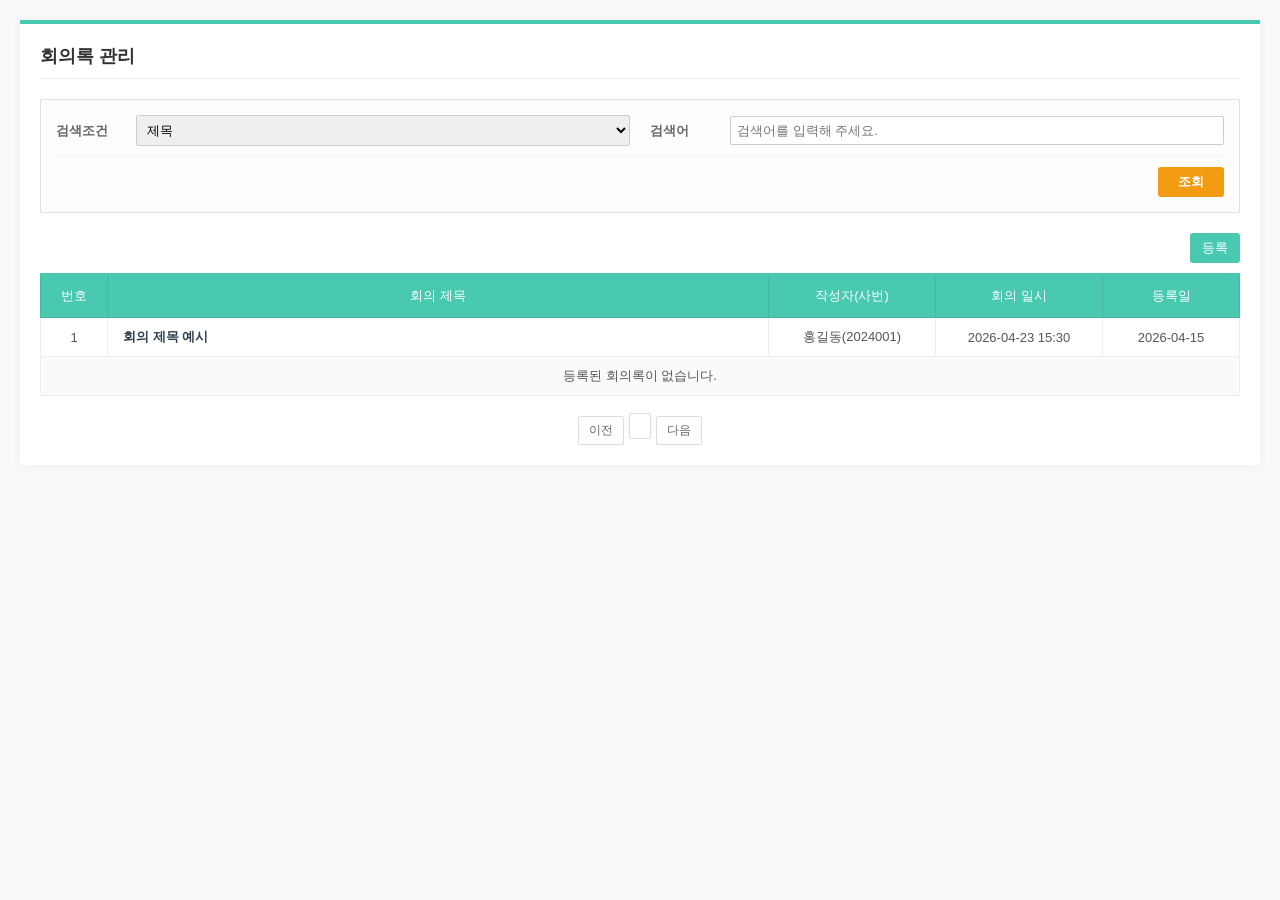
<file: src/main/resources/templates/index.html>
<!DOCTYPE html>
<html xmlns:th="http://www.thymeleaf.org">

<head>
    <meta charset="UTF-8">
    <title>회의록 관리 시스템</title>
    <script src="https://code.jquery.com/jquery-3.6.0.min.js"></script>
    <style>
        /* 기본 레이아웃 및 폰트 */
        body {
            background-color: #f9f9f9;
            font-family: 'Malgun Gothic', sans-serif;
            color: #333;
            margin: 0;
            padding: 0;
        }

        .container {
            width: 95%;
            max-width: 1200px;
            margin: 20px auto;
            background: #fff;
            padding: 20px;
            box-shadow: 0 0 10px rgba(0, 0, 0, 0.05);
            border-top: 4px solid #48c9b0;
        }

        /* 타이틀 영역 */
        .page-title {
            font-size: 18px;
            font-weight: bold;
            color: #555;
            margin-bottom: 20px;
            padding-bottom: 10px;
            border-bottom: 1px solid #eee;
        }

        /* 상단 검색 필터 영역 (두 번째 이미지 스타일) */
        .search-container {
            background: #fdfdfd;
            border: 1px solid #e0e0e0;
            padding: 15px;
            margin-bottom: 20px;
            border-radius: 2px;
        }

        .search-row {
            display: flex;
            align-items: center;
            gap: 20px;
            margin-bottom: 10px;
        }

        .search-item {
            display: flex;
            align-items: center;
            flex: 1;
        }

        .search-item label {
            width: 80px;
            font-size: 13px;
            color: #666;
            font-weight: bold;
        }

        .search-item input,
        .search-item select {
            flex: 1;
            padding: 6px;
            border: 1px solid #ccc;
            border-radius: 2px;
            font-size: 13px;
        }

        .search-actions {
            text-align: right;
            border-top: 1px dashed #eee;
            padding-top: 10px;
        }

        .btn-search {
            background-color: #f39c12;
            color: white;
            border: none;
            padding: 6px 20px;
            cursor: pointer;
            border-radius: 3px;
            font-weight: bold;
        }

        /* 테이블 컨트롤 (등록 버튼 등) */
        .table-control {
            display: flex;
            justify-content: flex-end;
            gap: 5px;
            margin-bottom: 10px;
        }

        .btn-add {
            background-color: #48c9b0;
            color: white;
            border: none;
            padding: 6px 12px;
            border-radius: 3px;
            font-size: 13px;
            text-decoration: none;
        }

        .btn-excel {
            background-color: #fff;
            color: #666;
            border: 1px solid #ccc;
            padding: 5px 10px;
            border-radius: 3px;
            font-size: 12px;
        }

        /* 테이블 디자인 (그린 포인트) */
        .meeting-table {
            width: 100%;
            border-collapse: collapse;
            font-size: 13px;
            border-top: 2px solid #48c9b0;
        }

        .meeting-table th {
            background-color: #48c9b0;
            color: white;
            padding: 12px 8px;
            font-weight: normal;
            border: 1px solid #42b9a0;
        }

        .meeting-table td {
            padding: 10px 8px;
            border: 1px solid #eee;
            text-align: center;
            color: #555;
        }

        .meeting-table tr:nth-child(even) {
            background-color: #fafafa;
        }

        .meeting-table tr:hover {
            background-color: #f1f8f7;
        }

        .meeting-table td.title-cell {
            text-align: left;
            padding-left: 15px;
        }

        .meeting-table td.title-cell a {
            text-decoration: none;
            color: #2c3e50;
            font-weight: 600;
        }

        /* 페이지네이션 */
        .pagination {
            margin-top: 20px;
            text-align: center;
            display: flex;
            justify-content: center;
            gap: 5px;
        }

        .pagination a {
            padding: 5px 10px;
            border: 1px solid #ddd;
            color: #666;
            text-decoration: none;
            font-size: 12px;
            border-radius: 2px;
        }

        .pagination a.active {
            background-color: #48c9b0;
            color: white;
            border-color: #48c9b0;
            font-weight: bold;
        }

        .no-data {
            padding: 50px;
            color: #999;
        }
    </style>
</head>

<body>

    <div class="container">
        <div class="page-title" style="cursor: pointer;">
            <a th:href="@{/meeting/}" style="text-decoration: none; color: #333; font-weight: bold;">
                회의록 관리
            </a>
        </div>

        <div class="search-container">
            <form action="/meeting/" method="get">
                <div class="search-row">
                    <div class="search-item">
                        <label>검색조건</label>
                        <select name="type">
                            <option value="T" th:selected="${pageMaker.cri.type == 'T'}">제목</option>
                            <option value="C" th:selected="${pageMaker.cri.type == 'C'}">내용</option>
                            <option value="TC" th:selected="${pageMaker.cri.type == 'TC'}">제목+내용</option>
                        </select>
                    </div>
                    <div class="search-item">
                        <label>검색어</label>
                        <input type="text" name="keyword" th:value="${pageMaker.cri.keyword}"
                            placeholder="검색어를 입력해 주세요.">
                    </div>
                </div>
                <div class="search-actions">
                    <button type="submit" class="btn-search">조회</button>
                </div>
            </form>
        </div>

        <div class="table-control">
            <a th:href="@{/meeting/register}" class="btn-add">등록</a>
        </div>

        <table class="meeting-table">
            <thead>
                <tr>
                    <th style="width: 50px;">번호</th>
                    <th>회의 제목</th>
                    <th style="width: 150px;">작성자(사번)</th>
                    <th style="width: 150px;">회의 일시</th>
                    <th style="width: 120px;">등록일</th>
                </tr>
            </thead>
            <tbody>
                <tr th:each="meeting, iterStat : ${meetings}">
                    <td th:text="${(pageMaker.cri.page - 1) * pageMaker.cri.amount + iterStat.count}">1</td>
                    <td class="title-cell">
                        <a th:href="@{/meeting/detail-json/{id}(id=${meeting.meetingId})}" th:text="${meeting.title}">회의
                            제목 예시</a>
                    </td>
                    <td th:text="${meeting.empinm + '(' + meeting.empino + ')'}">홍길동(2024001)</td>
                    <td th:text="${#temporals.format(meeting.meetingDate, 'yyyy-MM-dd HH:mm')}">2026-04-23 15:30</td>
                    <td th:text="${#temporals.format(meeting.createdAt, 'yyyy-MM-dd')}">2026-04-15</td>
                </tr>
                <tr th:if="${#lists.isEmpty(meetings)}">
                    <td colspan="5" class="no-data">등록된 회의록이 없습니다.</td>
                </tr>
            </tbody>
        </table>

        <div class="pagination">
            <a th:if="${pageMaker.prev}"
                th:href="@{/meeting/(page=${pageMaker.startPage - 1}, type=${pageMaker.cri.type}, keyword=${pageMaker.cri.keyword})}">이전</a>

            <th:block th:each="num : ${#numbers.sequence(pageMaker.startPage, pageMaker.endPage)}">
                <a th:href="@{/meeting/(page=${num}, type=${pageMaker.cri.type}, keyword=${pageMaker.cri.keyword})}"
                    th:text="${num}" th:class="${pageMaker.cri.page == num} ? 'active' : ''"></a>
            </th:block>

            <a th:if="${pageMaker.next}"
                th:href="@{/meeting/(page=${pageMaker.endPage + 1}, type=${pageMaker.cri.type}, keyword=${pageMaker.cri.keyword})}">다음</a>
        </div>
    </div>

</body>

</html>
</file>
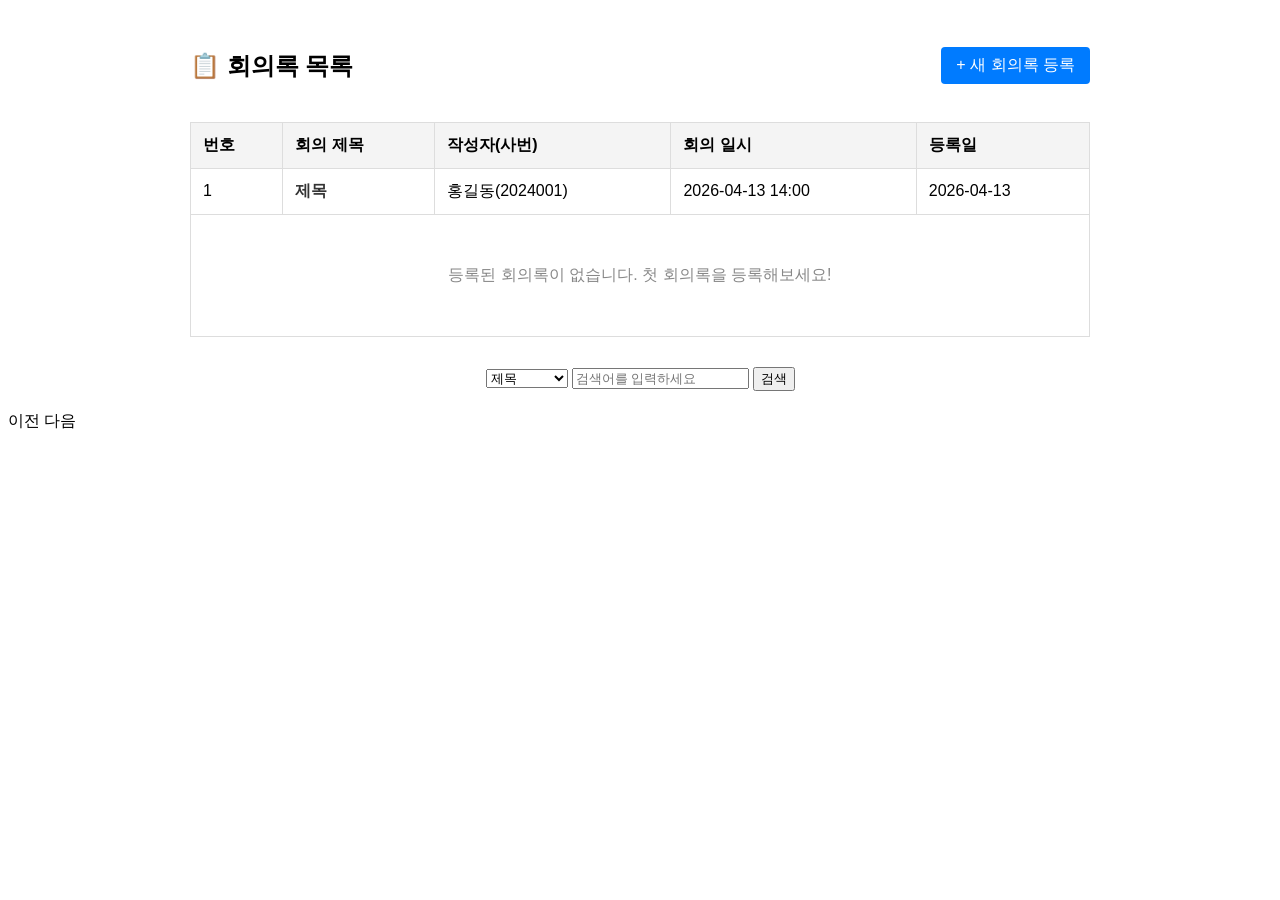
<file: src/main/resources/templates/index1.html>
<!DOCTYPE html>
<html xmlns:th="http://www.thymeleaf.org">
<head>
    <meta charset="UTF-8">
    <title>회의록 관리 시스템</title>
    <script src="https://code.jquery.com/jquery-3.6.0.min.js"></script>
    <style>
        .container { width: 900px; margin: 30px auto; font-family: sans-serif; }
        .header { display: flex; justify-content: space-between; align-items: center; margin-bottom: 20px; }
        table { width: 100%; border-collapse: collapse; }
        th, td { border: 1px solid #ddd; padding: 12px; text-align: left; }
        th { background-color: #f4f4f4; }
        .btn { padding: 8px 15px; text-decoration: none; border-radius: 4px; display: inline-block; }
        .btn-add { background-color: #007bff; color: white; }
        .btn-view { background-color: #6c757d; color: white; font-size: 12px; }
        .no-data { text-align: center; padding: 50px; color: #888; }
    </style>
</head>
<body>

<div class="container">
    <div class="header">
        <h2 style="cursor: pointer;">
            <a th:href="@{/meeting/}" style="text-decoration: none; color: inherit;">
                📋 회의록 목록
            </a>
        </h2>
        <a th:href="@{/meeting/register}" class="btn btn-add">+ 새 회의록 등록</a>
    </div>

    <table>
        <thead>
        <tr>
            <th>번호</th>
            <th>회의 제목</th>
            <th>작성자(사번)</th>
            <th>회의 일시</th>
            <th>등록일</th>
        </tr>
        </thead>
        <tbody>
        <tr th:each="meeting, iterStat : ${meetings}">
            <td th:text="${(pageMaker.cri.page - 1) * pageMaker.cri.amount + iterStat.count}">1</td>
            <td>
                <a th:href="@{/meeting/detail-json/{id}(id=${meeting.meetingId})}"
                   th:text="${meeting.title}" style="font-weight: bold; color: #333;">제목</a>
<!--                <a th:href="@{/meeting/detail/{id}(id=${meeting.meetingId})}"-->
<!--                   th:text="${meeting.title}" style="font-weight: bold; color: #333;">제목</a>-->
            </td>
            <td th:text="${meeting.empinm + '(' + meeting.empino + ')'}">홍길동(2024001)</td>
            <td th:text="${#temporals.format(meeting.meetingDate, 'yyyy-MM-dd HH:mm')}">2026-04-13 14:00</td>
            <td th:text="${#temporals.format(meeting.createdAt, 'yyyy-MM-dd')}">2026-04-13</td>
        </tr>
        <tr th:if="${#lists.isEmpty(meetings)}">
            <td colspan="6" class="no-data">등록된 회의록이 없습니다. 첫 회의록을 등록해보세요!</td>
        </tr>
        </tbody>
    </table>
</div>
<div class="search-wrap" style="text-align: center; margin-bottom: 20px;">
    <form action="/meeting/" method="get">
        <select name="type">
            <option value="T" th:selected="${pageMaker.cri.type == 'T'}">제목</option>
            <option value="C" th:selected="${pageMaker.cri.type == 'C'}">내용</option>
            <option value="TC" th:selected="${pageMaker.cri.type == 'TC'}">제목+내용</option>
        </select>
        <input type="text" name="keyword" th:value="${pageMaker.cri.keyword}" placeholder="검색어를 입력하세요">
        <button type="submit" class="btn-search">검색</button>
    </form>
</div>
<div class="pagination">
    <a th:if="${pageMaker.prev}"
       th:href="@{/meeting/(page=${pageMaker.startPage - 1},
       type=${pageMaker.cri.type}, keyword=${pageMaker.cri.keyword})}">이전</a>

    <th:block th:each="num : ${#numbers.sequence(pageMaker.startPage, pageMaker.endPage)}">
        <a th:href="@{/meeting/(page=${num}, type=${pageMaker.cri.type}, keyword=${pageMaker.cri.keyword})}"
           th:text="${num}"
           th:style="${pageMaker.cri.page == num} ? 'font-weight: bold; color: red;' : ''"
           th:class="${pageMaker.cri.page == num} ? 'active' : ''"></a>
    </th:block>

    <a th:if="${pageMaker.next}"
       th:href="@{/meeting/(page=${pageMaker.endPage + 1},
       type=${pageMaker.cri.type}, keyword=${pageMaker.cri.keyword})}">다음</a>
</div>

</body>

</html>
</file>
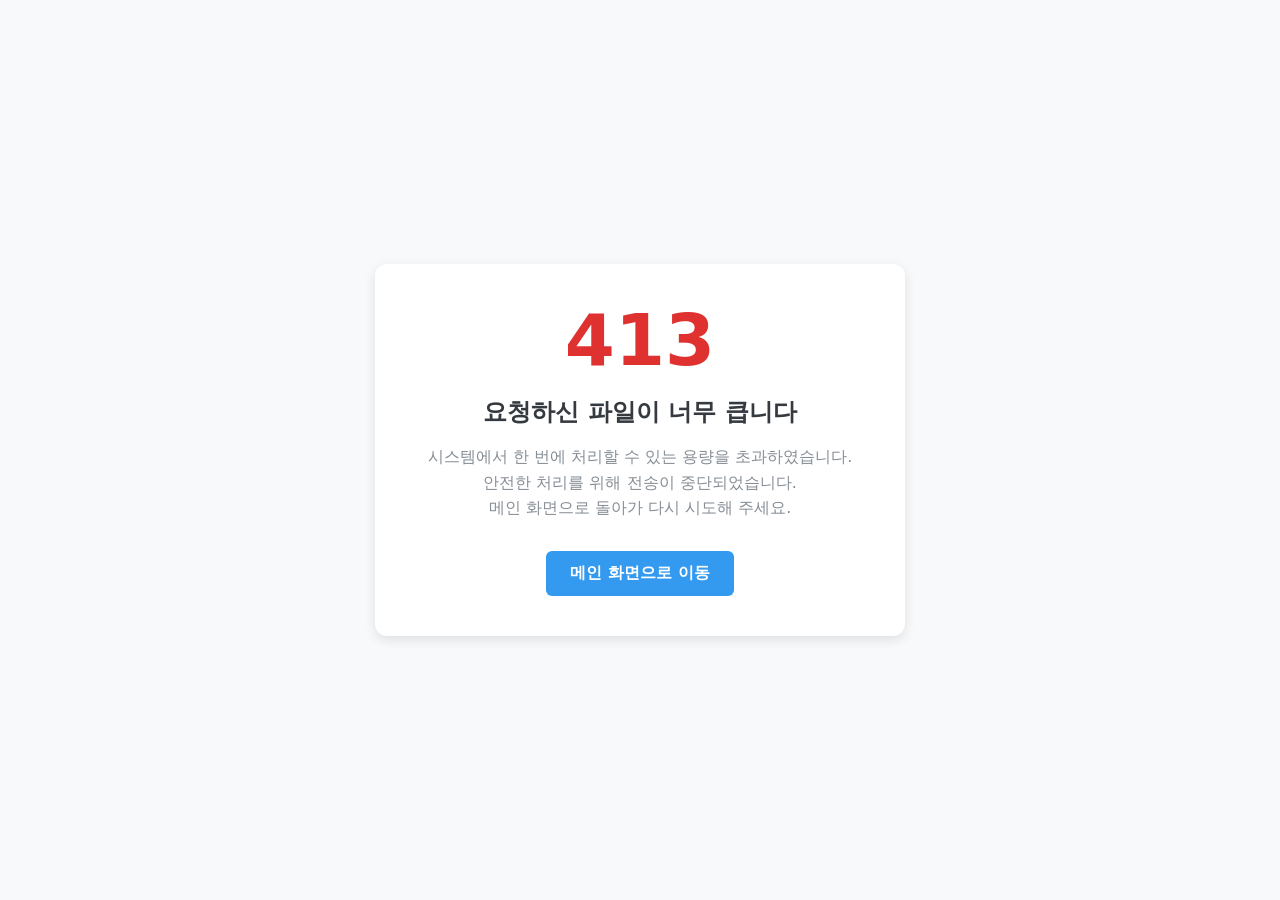
<file: src/main/resources/templates/error/413.html>
<!DOCTYPE html>
<html lang="ko">
<head>
    <meta charset="UTF-8">
    <meta name="viewport" content="width=device-width, initial-scale=1.0">
    <title>업로드 용량 초과 - 회의록 관리 시스템</title>
    <style>
        body {
            font-family: 'Pretendard', -apple-system, BlinkMacSystemFont, system-ui, Roboto, sans-serif;
            background-color: #f8f9fa;
            display: flex;
            align-items: center;
            justify-content: center;
            height: 100vh;
            margin: 0;
            color: #343a40;
        }
        .error-container {
            text-align: center;
            background: white;
            padding: 40px;
            border-radius: 12px;
            box-shadow: 0 4px 12px rgba(0,0,0,0.1);
            max-width: 450px;
            width: 90%;
        }
        .error-code {
            font-size: 72px;
            font-weight: 800;
            color: #e03131;
            margin: 0;
            line-height: 1;
        }
        .error-title {
            font-size: 24px;
            font-weight: 700;
            margin: 20px 0 10px;
        }
        .error-msg {
            font-size: 16px;
            line-height: 1.6;
            color: #868e96;
            margin-bottom: 30px;
        }
        .btn-home {
            display: inline-block;
            background-color: #339af0;
            color: white;
            padding: 12px 24px;
            border-radius: 6px;
            text-decoration: none;
            font-weight: 600;
            transition: background-color 0.2s;
        }
        .btn-home:hover {
            background-color: #1c7ed6;
        }
    </style>
</head>
<body>
<div class="error-container">
    <p class="error-code">413</p>
    <h1 class="error-title">요청하신 파일이 너무 큽니다</h1>
    <p class="error-msg">
        시스템에서 한 번에 처리할 수 있는 용량을 초과하였습니다.<br>
        안전한 처리를 위해 전송이 중단되었습니다.<br>
        메인 화면으로 돌아가 다시 시도해 주세요.
    </p>
    <a href="/" class="btn-home">메인 화면으로 이동</a>
</div>
</body>
</html>
</file>
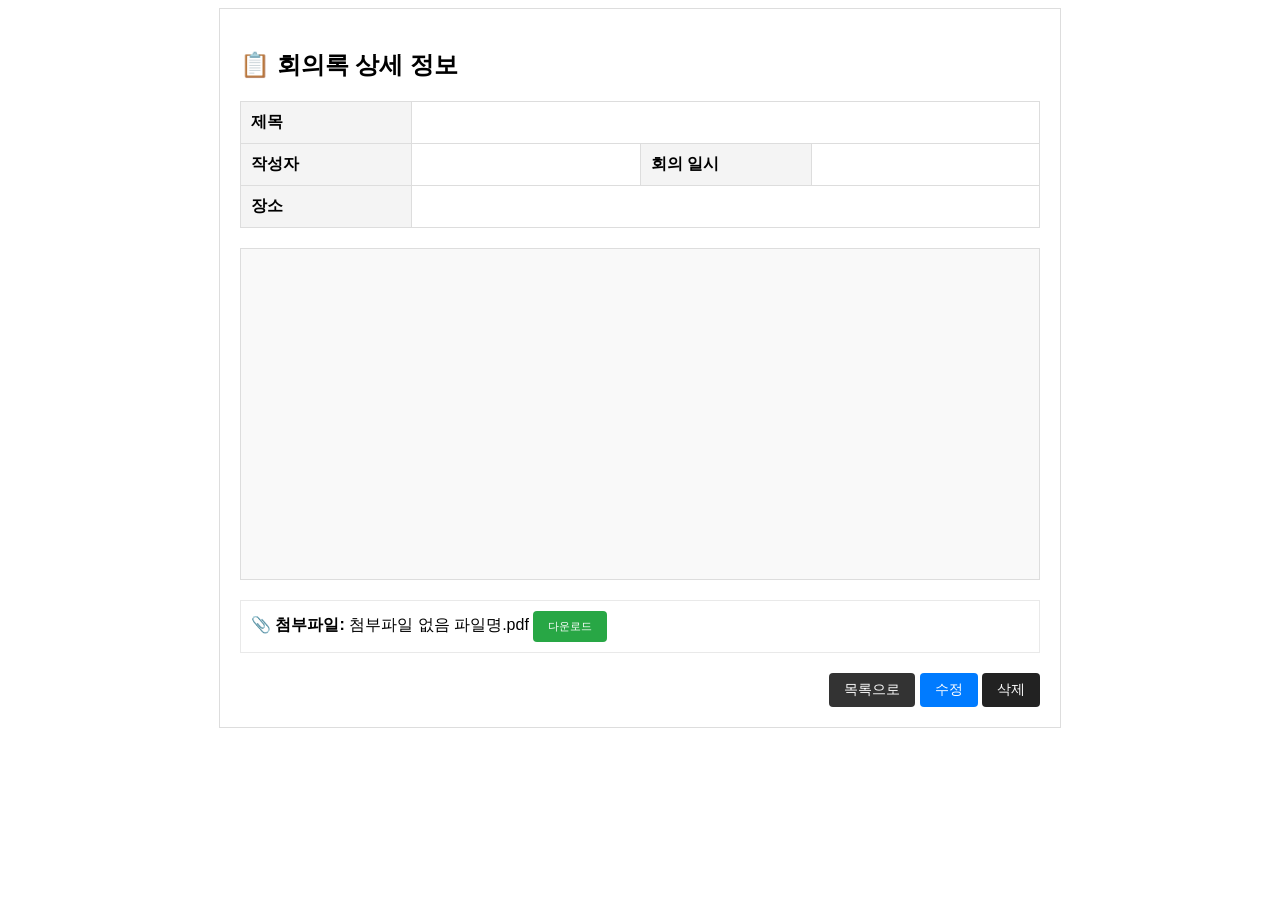
<file: src/main/resources/templates/meeting/detail.html>
<!DOCTYPE html>
<html xmlns:th="http://www.thymeleaf.org">
<head>
  <meta charset="UTF-8">
  <title>회의록 상세 및 수정</title>
  <style>
    .container { width: 800px; margin: 0 auto; padding: 20px; border: 1px solid #ddd; font-family: sans-serif; }
    .info-table { width: 100%; border-collapse: collapse; margin-bottom: 20px; }
    .info-table th { background: #f4f4f4; width: 150px; padding: 10px; border: 1px solid #ddd; text-align: left; }
    .info-table td { padding: 10px; border: 1px solid #ddd; }
    .content-box { min-height: 300px; padding: 15px; background: #f9f9f9; border: 1px solid #ddd; line-height: 1.6; margin-bottom: 20px; }
    .file-box { padding: 10px; border: 1px solid #e9e9e9; background: #fff; margin-bottom: 20px; }
    .btn-group { text-align: right; }
    .btn { padding: 8px 15px; text-decoration: none; border-radius: 4px; color: white; background: #333; font-size: 14px; cursor: pointer; border: none; display: inline-block; }
    .edit-mode { display: none; } /* 초기에는 수정 모드 숨김 */
    input[type="text"], textarea, input[type="datetime-local"] { width: 100%; padding: 5px; box-sizing: border-box; }
  </style>
</head>
<body>

<div class="container">
  <h2>📋 회의록 상세 정보</h2>

  <form id="updateForm" th:action="@{/meeting/update}" method="post" enctype="multipart/form-data" onsubmit="return confirmUpdate();">
    <input type="hidden" name="meetingId" th:value="${meeting.meetingId}">

    <table class="info-table">
      <tr>
        <th>제목</th>
        <td colspan="3">
          <span class="view-mode" th:text="${meeting.title}" style="font-weight: bold;"></span>
          <input type="text" name="title" class="edit-mode" th:value="${meeting.title}">
        </td>
      </tr>
      <tr>
        <th>작성자</th>
        <td>
          <span class="view-mode" th:text="|${meeting.empinm} (${meeting.empino})|"></span>

          <div class="edit-mode" style="display:none;">
            <input type="text" name="empinm" th:value="${meeting.empinm}" style="width: 45%;" placeholder="이름">
            <input type="text" name="empino" th:value="${meeting.empino}" style="width: 45%;" placeholder="사번">
          </div>
        </td>
        <th>회의 일시</th>
        <td>
          <span class="view-mode" th:text="${#temporals.format(meeting.meetingDate, 'yyyy-MM-dd HH:mm')}"></span>
          <input type="datetime-local" name="meetingDate" class="edit-mode" th:value="${meeting.meetingDate}">
        </td>
      </tr>
      <tr>
        <th>장소</th>
        <td colspan="3">
          <span class="view-mode" th:text="${meeting.location}"></span>
          <input type="text" name="location" class="edit-mode" th:value="${meeting.location}">
        </td>
      </tr>
    </table>

    <div class="content-box">
      <div class="view-mode" th:utext="${#strings.replace(meeting.content, '\n', '&lt;br /&gt;')}"></div>
      <textarea name="content" class="edit-mode" th:text="${meeting.content}" style="min-height: 300px;"></textarea>
    </div>

    <div class="file-box">
      <strong>📎 첨부파일:</strong>
      <span class="view-mode">
    <span th:if="${meeting.attachment == null}">첨부파일 없음</span>
    <span th:if="${meeting.attachment != null}">
      <span th:text="${meeting.attachment.originalName}">파일명.pdf</span>

      <a th:href="@{/file/download/{id}(id=${meeting.attachment.attachmentId})}"
         class="btn"
         style="background: #28a745; font-size: 11px;"
         onclick="return confirm('파일을 다운로드 하시겠습니까?');">다운로드</a>
    </span>
</span>
      <div class="edit-mode">
        <div th:if="${meeting.attachment != null}" id="oldFileArea">
          <span th:text="|기존 파일: ${meeting.attachment.originalName}|"></span>

          <input type="checkbox" name="deleteFile" id="deleteFileCheck" value="Y" style="display:none;">

          <button type="button" class="btn"
                  style="background: #dc3545; font-size: 11px; margin-left: 10px;"
                  onclick="confirmDeleteFile()">삭제</button>
        </div>

        <div id="newFileArea" style="margin-top: 5px;">
<!--          <input type="file" name="newFile">-->
<!--          <p style="font-size: 11px; color: #666;">* 파일을 교체하려면 새 파일을 선택하세요.</p>-->
          <input type="file" name="newFile" accept="application/pdf">
          <p style="font-size: 11px; color: #666;">* PDF 파일만 업로드 가능합니다.</p>
        </div>
      </div>
    </div>

    <div class="btn-group">
      <a th:href="@{/meeting/}" class="btn view-mode">목록으로</a>
      <button type="button" class="btn view-mode" onclick="toggleEdit(true)" style="background: #007bff;">수정</button>
      <button type="button" class="btn view-mode" onclick="confirmDelete()" style="background: #222222;">삭제</button>
      <button type="submit" class="btn edit-mode" style="background: #28a745;">저장</button>
      <button type="button" class="btn edit-mode" onclick="toggleEdit(fal se)" style="background: #6c757d;">취소</button>
    </div>
  </form>
</div>

<script>
  function toggleEdit(isEdit) {
    const viewElements = document.querySelectorAll('.view-mode');
    const editElements = document.querySelectorAll('.edit-mode');
    viewElements.forEach(el => el.style.display = isEdit ? 'none' : 'inline-block');
    editElements.forEach(el => el.style.display = isEdit ? 'inline-block' : 'none');
    if(isEdit) {
        document.querySelector('textarea.edit-mode').style.display = 'block';
        if(document.querySelector('div.edit-mode')) document.querySelector('div.edit-mode').style.display = 'block';
    }
  }

  function confirmDeleteFile() {
    // 1. 사용자에게 단순하게 묻기
    if (confirm("이 파일을 삭제하시겠습니까?")) {

        // 2. 서버로 보낼 체크박스 체크 (보이지 않지만 체크됨)
        const checkBtn = document.getElementById('deleteFileCheck');
        if(checkBtn) checkBtn.checked = true;

        // 3. 화면에서 기존 파일 정보 덩어리를 통째로 숨기기
        const displayArea = document.getElementById('oldFileArea');
        if(displayArea) displayArea.style.display = 'none';

        // 4. (선택) 삭제했다는 피드백만 살짝
        console.log("파일 삭제 선택됨. 저장 시 최종 반영.");
    }
}

  function confirmUpdate() {
    // 사용자에게 마지막으로 확인
    return confirm("수정된 내용을 저장하시겠습니까?");
}

  function confirmDelete() {
    if (confirm("정말로 이 회의록을 삭제하시겠습니까?")) {
      // 삭제 처리를 위한 URL로 이동 (ID 전달)
      const meetingId = [[${meeting.meetingId}]];
      location.href = "/meeting/delete/" + meetingId;
    }
  }
</script>
</body>
</html>
</file>
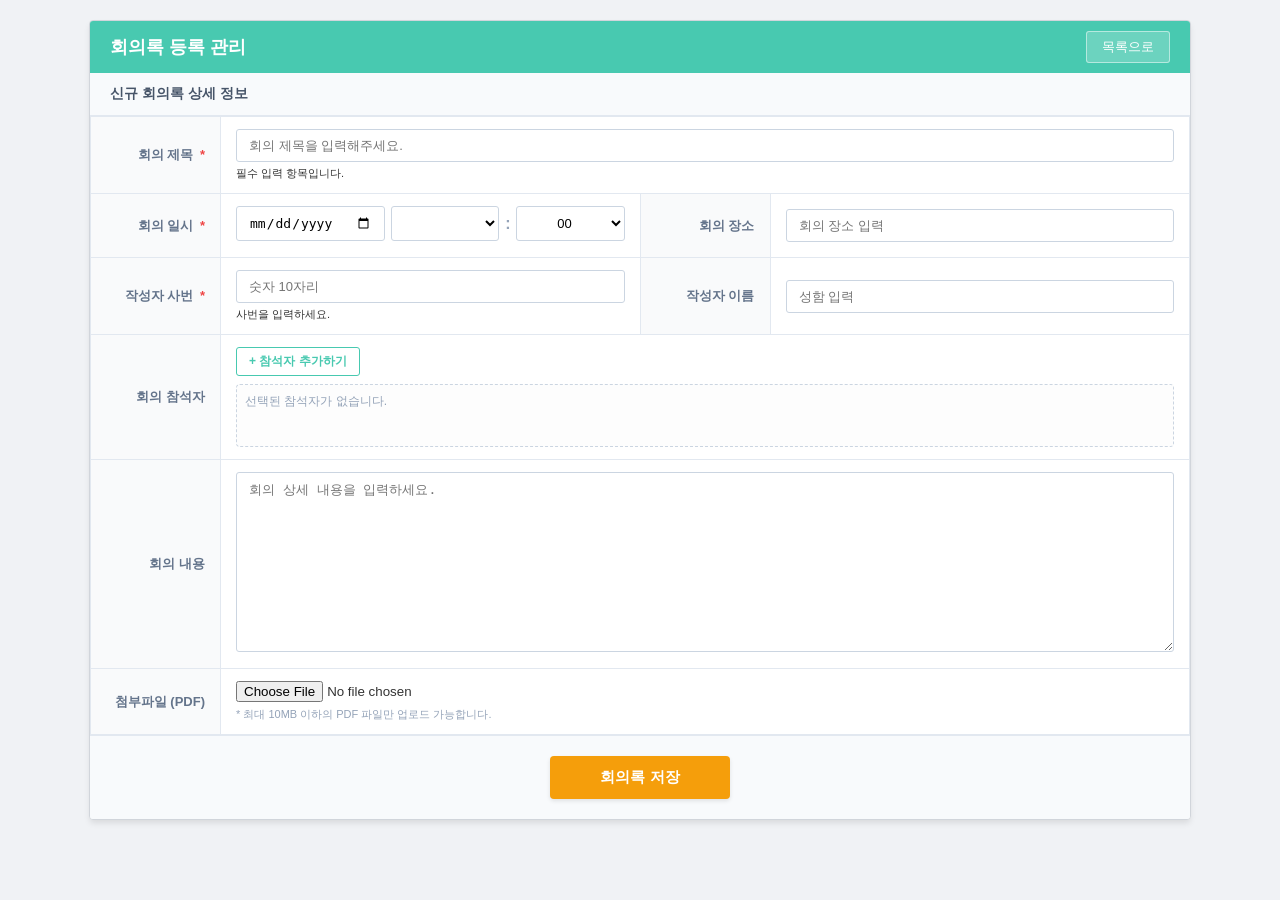
<file: src/main/resources/templates/meeting/register.html>
<!DOCTYPE html>
<html xmlns:th="http://www.thymeleaf.org">

<head>
    <meta charset="UTF-8">
    <title>회의록 등록</title>
    <script src="https://code.jquery.com/jquery-3.6.0.min.js"></script>
    <style>
        /* [1] 기본 레이아웃 및 폰트 */
        body {
            background-color: #f0f2f5;
            font-family: 'Pretendard', 'Malgun Gothic', sans-serif;
            color: #333;
            margin: 0;
            padding: 20px;
        }

        .container {
            width: 100%;
            max-width: 1100px;
            margin: 0 auto;
            background: #fff;
            border: 1px solid #d1d5db;
            box-shadow: 0 4px 6px -1px rgba(0, 0, 0, 0.1);
            border-radius: 4px;
            overflow: hidden;
        }

        /* [2] 상단 헤더 - 이미지의 민트색 상단바 느낌 반영 */
        .page-header {
            display: flex;
            justify-content: space-between;
            align-items: center;
            padding: 10px 20px;
            background: #48c9b0;
            color: white;
        }

        .page-title {
            font-size: 18px;
            font-weight: 600;
        }

        .section-header {
            background-color: #f8fafc;
            border-bottom: 1px solid #e2e8f0;
            color: #475569;
            padding: 12px 20px;
            font-size: 14px;
            font-weight: bold;
        }

        /* [3] 테이블 디자인 - ERP 스타일로 개편 */
        .register-table {
            width: 100%;
            border-collapse: collapse;
            table-layout: fixed;
        }

        .register-table th,
        .register-table td {
            border: 1px solid #e2e8f0;
            padding: 12px 15px;
            vertical-align: middle;
        }

        .register-table th {
            background-color: #f9fafb;
            color: #64748b;
            text-align: right;
            font-size: 13px;
            /* width: 140px; */
            font-weight: 600;
        }

        /* [4] 입력 요소 스타일 고도화 */
        input[type="text"],
        input[type="date"],
        select,
        textarea {
            width: 100%;
            padding: 8px 12px;
            border: 1px solid #cbd5e1;
            border-radius: 3px;
            box-sizing: border-box;
            font-size: 13px;
            transition: all 0.2s;
            background-color: #fff;
        }

        input:focus,
        select:focus,
        textarea:focus {
            border-color: #48c9b0;
            box-shadow: 0 0 0 2px rgba(72, 201, 176, 0.1);
            outline: none;
        }

        /* 에러/성공 상태 */
        .error-border {
            border-color: #ef4444 !important;
        }

        .success-border {
            border-color: #10b981 !important;
        }

        .validation-msg {
            font-size: 11px;
            margin-top: 4px;
            display: block;
            font-weight: 500;
        }

        .msg-error {
            color: #ef4444;
        }

        .msg-success {
            color: #10b981;
        }

        .required-star {
            color: #ef4444;
            margin-left: 3px;
        }

        /* [5] 일시 선택 레이아웃 */
        .datetime-wrapper {
            display: flex;
            align-items: center;
            gap: 6px;
        }

        .datetime-wrapper input[type="date"] {
            flex: 1.5;
        }

        .datetime-wrapper select {
            flex: 1;
            text-align: center;
        }

        .datetime-wrapper span {
            font-weight: bold;
            color: #94a3b8;
        }

        /* [6] 참석자 태그 디자인 */
        .attendee-list {
            min-height: 45px;
            border: 1px dashed #cbd5e1;
            background: #fdfdfd;
            padding: 8px;
            margin-top: 8px;
            border-radius: 4px;
            display: flex;
            flex-wrap: wrap;
            gap: 6px;
        }

        /* .attendee-tag {
            background: #f0fdfa;
            padding: 4px 10px;
            border-radius: 4px;
            border: 1px solid #99f6e4;
            font-size: 12px;
            color: #0d9488;
            display: flex;
            align-items: center;
        }

        .remove-btn {
            color: #f43f5e;
            margin-left: 6px;
            cursor: pointer;
            font-weight: bold;
        } */

        .attendee-tag {
            /* 배경 및 테두리: 상세 페이지 이미지와 동일한 톤 */
            background: #f0f9f8;
            border: 1px solid #48c9b0;

            /* 모양: 타원형(Capsule) 디자인 핵심 */
            padding: 0 15px;
            /* 양옆 여백을 넉넉히 */
            height: 30px;
            /* 높이 고정 */
            border-radius: 20px;
            /* 완전히 둥근 모양 */

            /* 텍스트 정렬 */
            display: inline-flex;
            align-items: center;
            justify-content: center;

            /* 글자 스타일 */
            font-size: 13px;
            color: #333;
            /* 이미지처럼 진한 회색/검정 텍스트 */
            font-weight: 500;
            gap: 10px;
            /* 이름과 X 버튼 사이 간격 */
            margin: 4px;
        }

        .remove-btn {
            /* X 버튼 디자인 */
            color: #e74c3c;
            /* 삭제 버튼은 강조되는 레드 계열 */
            cursor: pointer;
            font-size: 14px;
            font-weight: bold;
            display: flex;
            align-items: center;
            line-height: 1;
        }

        .btn-secondary {
            background: #fff;
            color: #48c9b0;
            border: 1px solid #48c9b0;
            padding: 5px 12px;
            border-radius: 3px;
            font-size: 12px;
            font-weight: 600;
            cursor: pointer;
            transition: 0.2s;
        }

        .btn-secondary:hover {
            background: #f0fdfa;
        }

        /* [7] 버튼 그룹 */
        .btn-group {
            background-color: #f8fafc;
            padding: 20px;
            text-align: center;
            border-top: 1px solid #e2e8f0;
        }

        .btn-submit {
            background: #f59e0b;
            color: white;
            border: none;
            padding: 12px 50px;
            border-radius: 4px;
            font-size: 15px;
            font-weight: bold;
            cursor: pointer;
            box-shadow: 0 2px 4px rgba(0, 0, 0, 0.1);
        }

        .btn-submit:hover {
            background: #d97706;
        }

        .btn-list {
            background: rgba(255, 255, 255, 0.2);
            color: white;
            border: 1px solid rgba(255, 255, 255, 0.5);
            padding: 6px 15px;
            border-radius: 3px;
            font-size: 13px;
            text-decoration: none;
            transition: 0.2s;
        }

        .btn-list:hover {
            background: rgba(255, 255, 255, 0.3);
        }

        /* [8] 모달 디자인 */
        .modal-content {
            background-color: #fff;
            margin: 8% auto;
            padding: 0;
            border-radius: 8px;
            width: 450px;
            box-shadow: 0 20px 25px -5px rgba(0, 0, 0, 0.1);
            overflow: hidden;
        }

        .modal-header {
            background: #48c9b0;
            color: white;
            padding: 15px 20px;
            display: flex;
            justify-content: space-between;
            align-items: center;
        }

        /* 작성자 사번, 이름, 회의 장소처럼 짧은 입력이 필요한 칸에 적용 */
        input#location,
        input#empino,
        input#empinm {
            width: 100%;
            /* 부모 td 너비에 꽉 맞춤 */
            max-width: none;
            /* 제한 해제 */
            display: block;
            /* 줄을 꽉 채우도록 설정 */

            /* display: inline-block;
            너비 제한이 적용되도록 설정 */
        }
    </style>
</head>

<body>
    <div class="container">
        <div class="page-header">
            <div class="page-title">회의록 등록 관리</div>
            <a th:href="@{/meeting/}" class="btn-list">목록으로</a>
        </div>

        <form id="registerForm" th:action="@{/meeting/register}" th:object="${meeting}" method="post"
            enctype="multipart/form-data">
            <div class="section-header">신규 회의록 상세 정보</div>

            <table class="register-table">
                <colgroup>
                    <col style="width: 130px;">
                    <col>
                    <col style="width: 130px;">
                    <col>
                </colgroup>
                <tr>
                    <th>회의 제목 <span class="required-star">*</span></th>
                    <td colspan="3">
                        <input type="text" th:field="*{title}" placeholder="회의 제목을 입력해주세요.">
                        <div id="titleMsg" class="validation-msg">필수 입력 항목입니다.</div>
                    </td>
                </tr>
                <tr>
                    <th>회의 일시 <span class="required-star">*</span></th>
                    <td>
                        <div class="datetime-wrapper">
                            <input type="date" id="meetingDay" required>
                            <select id="meetingHour" required></select>
                            <span>:</span>
                            <select id="meetingMin" required>
                                <option value="00">00</option>
                                <option value="30">30</option>
                            </select>
                        </div>
                        <input type="hidden" th:field="*{meetingDate}" id="meetingDate">
                        <div id="dateMsg" class="validation-msg"></div>
                    </td>
                    <th style="width: 80px;">회의 장소</th>
                    <td>
                        <input type="text" th:field="*{location}" placeholder="회의 장소 입력">

                    </td>
                </tr>
                <tr>
                    <th>작성자 사번 <span class="required-star">*</span></th>
                    <td>
                        <input type="text" th:field="*{empino}" placeholder="숫자 10자리">
                        <div id="empinoMsg" class="validation-msg">사번을 입력하세요.</div>
                    </td>
                    <th>작성자 이름</th>
                    <td>
                        <input type="text" th:field="*{empinm}" placeholder="성함 입력">
                    </td>
                </tr>
                <tr>
                    <th>회의 참석자</th>
                    <td colspan="3">
                        <button type="button" id="btnOpenModal" class="btn-secondary">+ 참석자 추가하기</button>
                        <div id="attendeeList" class="attendee-list">
                            <span class="empty-msg" style="color:#94a3b8; font-size:12px;">선택된 참석자가 없습니다.</span>
                        </div>
                    </td>
                </tr>
                <tr>
                    <th>회의 내용</th>
                    <td colspan="3">
                        <textarea th:field="*{content}" style="height: 180px; resize: vertical;"
                            placeholder="회의 상세 내용을 입력하세요."></textarea>
                    </td>
                </tr>
                <tr>
                    <th>첨부파일 (PDF)</th>
                    <td colspan="3">
                        <input type="file" id="meetingFile" name="file" accept=".pdf" style="border:none; padding: 0;">
                        <span style="font-size: 11px; color: #94a3b8; display: block; margin-top: 5px;">* 최대 10MB 이하의
                            PDF 파일만 업로드 가능합니다.</span>
                    </td>
                </tr>
            </table>

            <div class="btn-group">
                <button type="submit" class="btn-submit">회의록 저장</button>
            </div>
        </form>
    </div>

    <div id="employeeModal" class="modal"
        style="display:none; position:fixed; z-index:100; left:0; top:0; width:100%; height:100%; background-color: rgba(0,0,0,0.4); backdrop-filter: blur(2px);">
        <div class="modal-content">
            <div class="modal-header">
                <h3 style="margin:0; font-size:15px;">참석자 검색 및 추가</h3>
                <span id="btnCloseModal" style="cursor:pointer; font-size:20px;">&times;</span>
            </div>
            <div style="padding: 20px;">
                <div style="display:flex; gap:8px; margin-bottom:15px;">
                    <input type="text" id="modalSearchInput" placeholder="이름을 입력하세요" style="flex:1;">
                    <button type="button" id="btnModalSearch" class="btn-secondary"
                        style="padding: 0 20px; background:#48c9b0; color:white;">검색</button>
                </div>
                <div id="modalSearchResult"
                    style="border:1px solid #e2e8f0; height:180px; overflow-y:auto; padding:10px; margin-bottom:15px; background: #f8fafc; border-radius:4px;">
                    <p style="color:#94a3b8; text-align:center; font-size:12px; margin-top:70px;">검색 결과가 여기에 표시됩니다.</p>
                </div>
                <button type="button" id="btnAddSelected" class="btn-submit"
                    style="width:100%; padding:10px; font-size:14px;">선택 완료</button>
            </div>
        </div>
    </div>

    <script th:src="@{/js/meeting-utils.js}"></script>
    <script th:src="@{/js/meeting.js}"></script>
    <script th:src="@{/js/attendee-modal.js}"></script>

    <script th:inline="javascript">
        /*<![CDATA[*/
        window.onload = function () {
            var message = [[${ errorMessage }]];
            if (message) {
                alert(message);
            }
        };
        /*]]>*/
    </script>

    <script>
        $(document).ready(function () {
            // [검증 및 제출 로직 그대로 유지]
            $('#title').on('input', function () {
                const val = $(this).val();
                const $msg = $('#titleMsg');
                if (val.length >= 2) {
                    $msg.text('사용 가능한 제목입니다.').addClass('msg-success').removeClass('msg-error');
                    $(this).addClass('success-border').removeClass('error-border');
                } else {
                    $msg.text(val.length === 0 ? '필수 항목입니다.' : '두 글자 이상 입력해 주세요.').addClass('msg-error').removeClass('msg-success');
                    $(this).addClass('error-border').removeClass('success-border');
                }
            });

            $('#empino').on('input', function () {
                const val = $(this).val();
                const $msg = $('#empinoMsg');
                const regex = /^[0-9]{10}$/;
                if (regex.test(val)) {
                    $msg.text('확인되었습니다.').addClass('msg-success').removeClass('msg-error');
                    $(this).addClass('success-border').removeClass('error-border');
                } else {
                    $msg.text('숫자 10자리를 입력해 주세요.').addClass('msg-error').removeClass('msg-success');
                    $(this).addClass('error-border').removeClass('success-border');
                }
            });

            $('#registerForm').on('submit', function (e) {
                const day = $('#meetingDay').val();
                const hour = $('#meetingHour').val();
                const min = $('#meetingMin').val();
                if (!day || !hour || !min) {
                    alert('회의 일시를 모두 선택해주세요.');
                    e.preventDefault();
                    return false;
                }
                const fullDate = day + 'T' + hour + ':' + min;
                $('#meetingDate').val(fullDate);
                return true;
            });
        });
    </script>
</body>

</html>
</file>
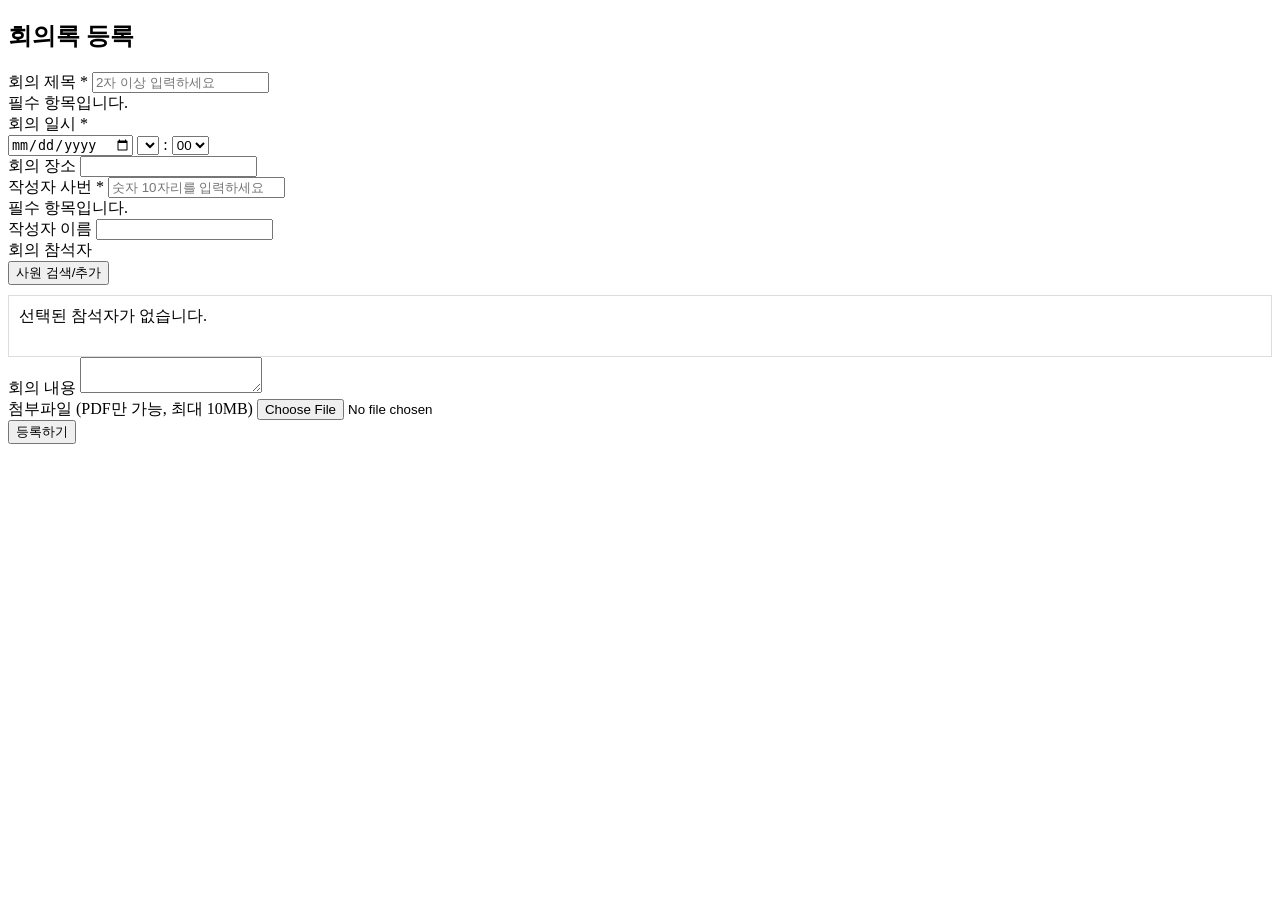
<file: src/main/resources/templates/meeting/register1.html>
<!DOCTYPE html>
<html xmlns:th="http://www.thymeleaf.org">

<head>
    <meta charset="UTF-8">
    <title>회의록 등록</title>
    <script src="https://code.jquery.com/jquery-3.6.0.min.js"></script>

    <link rel="stylesheet" th:href="@{/css/meeting-register.css}">
</head>

<body>
    <div class="container">
        <h2>회의록 등록</h2>
        <form id="registerForm" th:action="@{/meeting/register}" th:object="${meeting}"
              method="post" enctype="multipart/form-data">

            <div class="form-group">
                <label>회의 제목 <span class="required-star">*</span></label>
                <input type="text" th:field="*{title}" placeholder="2자 이상 입력하세요">
                <div id="titleMsg" class="validation-msg">필수 항목입니다.</div>
            </div>

            <div class="form-group">
                <label>회의 일시 <span class="required-star">*</span></label>
                <div id="dateMsg" class="validation-msg"></div>
                <div class="datetime-wrapper">
                    <input type="date" id="meetingDay" required>
                    <select id="meetingHour" required></select>
                    <span>:</span>
                    <select id="meetingMin" required>
                        <option value="00">00</option>
                        <option value="30">30</option>
                    </select>
                </div>

                <input type="hidden" th:field="*{meetingDate}" id="meetingDate">
            </div>

            <div class="form-group">
                <label>회의 장소</label>
                <input type="text" th:field="*{location}">
            </div>

            <div class="form-group">
                <label>작성자 사번 <span class="required-star">*</span></label>
                <input type="text" th:field="*{empino}" placeholder="숫자 10자리를 입력하세요">
                <div id="empinoMsg" class="validation-msg">필수 항목입니다.</div>
            </div>

            <div class="form-group">
                <label>작성자 이름</label>
                <input type="text" th:field="*{empinm}">
            </div>

            <div class="form-group">
                <label>회의 참석자</label>
                <div style="margin-bottom: 10px;">
                    <button type="button" id="btnOpenModal" class="btn-secondary">사원 검색/추가</button>
                </div>

                <div id="attendeeList" class="attendee-list" style="border: 1px solid #ddd; padding: 10px; min-height: 40px; background: #fff;">
                    <span class="empty-msg">선택된 참석자가 없습니다.</span>
                </div>

                <!-- <input type="hidden" name="attendeeIds" id="attendeeIds"> -->
            </div>

            <div class="form-group">
                <label>회의 내용</label>
                <textarea th:field="*{content}"></textarea>
            </div>

            <div class="form-group">
                <label>첨부파일 (PDF만 가능, 최대 10MB)</label>
                <input type="file" id="meetingFile" name="file" accept=".pdf">
            </div>

            <button type="submit" class="btn-submit">등록하기</button>
        </form>
    </div>

    <div id="employeeModal" class="modal" style="display:none; position:fixed; z-index:100; left:0; top:0; width:100%; height:100%; background-color: rgba(0,0,0,0.5);">
        <div class="modal-content" style="background-color:#fff; margin:10% auto; padding:20px; border-radius:8px; width:500px; max-height:80vh; overflow-y:auto;">
            <div style="display:flex; justify-content:space-between; align-items:center; margin-bottom:15px;">
                <h3>참석자 추가</h3>
                <span id="btnCloseModal" style="cursor:pointer; font-size:24px;">&times;</span>
            </div>

            <div style="display:flex; gap:10px; margin-bottom:15px;">
                <input type="text" id="modalSearchInput" placeholder="이름을 입력하세요" style="flex:1; padding:8px;">
                <button type="button" id="btnModalSearch" style="padding:8px 15px; background:#4A90E2; color:white; border:none; border-radius:4px;">검색</button>
            </div>

            <div id="modalSearchResult" style="border:1px solid #ddd; min-height:150px; padding:10px; margin-bottom:15px;">
                <p style="color:#999; text-align:center;">이름을 검색해 주세요.</p>
            </div>

            <button type="button" id="btnAddSelected" style="width:100%; padding:10px; background:#27ae60; color:white; border:none; border-radius:4px;">선택 완료</button>
        </div>
    </div>

</body>
<!-- <script th:src="@{/js/meeting-register.js}"></script> -->

<script th:src="@{/js/meeting-utils.js}"></script>
<script th:src="@{/js/meeting.js}"></script>
<script th:src="@{/js/attendee-modal.js}"></script>


<script th:inline="javascript">
    /*<![CDATA[*/
    window.onload = function() {
        // 서버에서 보낸 errorMessage가 있는지 확인
        var message = [[${errorMessage}]];
        if (message) {
            alert(message);
        }
    };
    /*]]>*/
</script>

</html>
</file>
